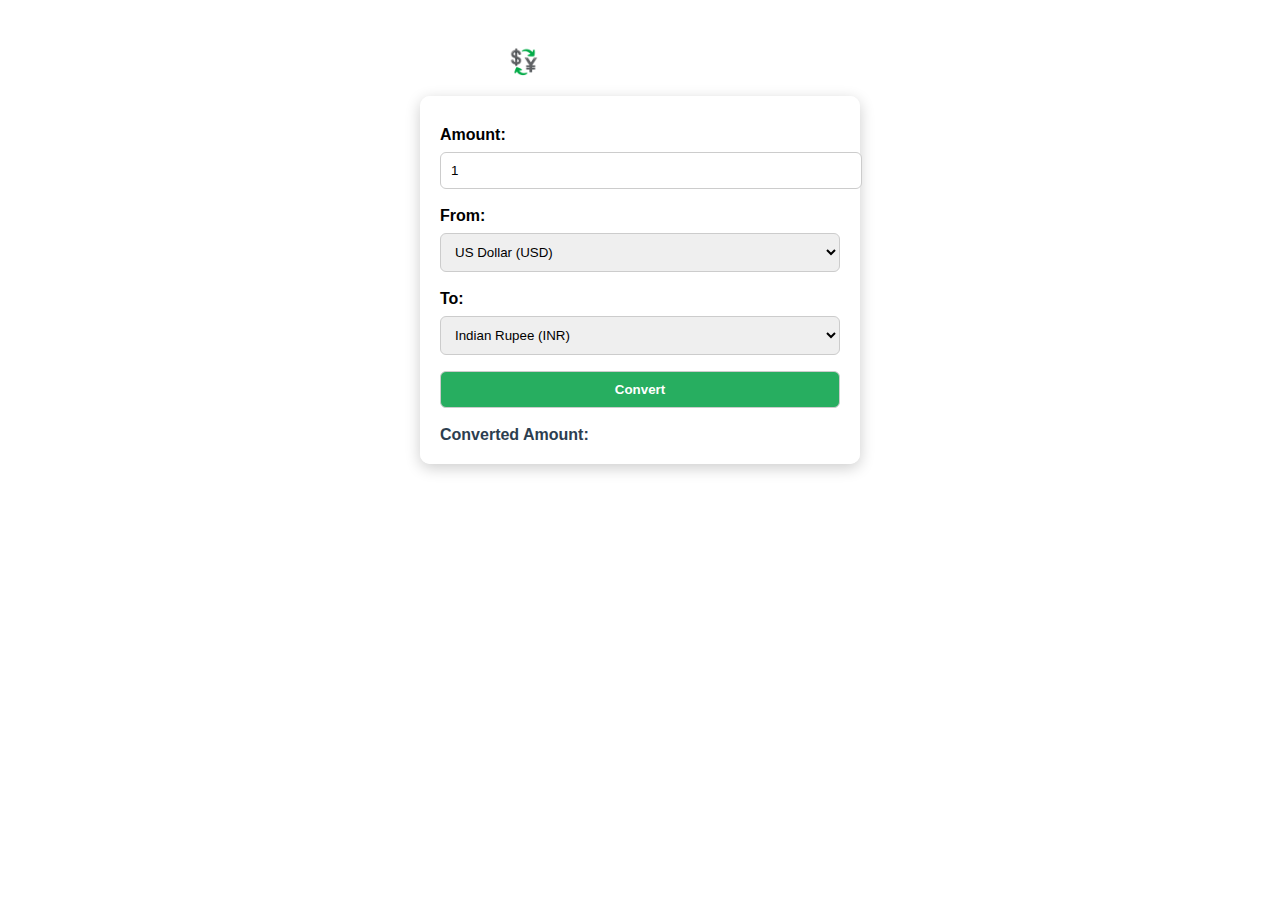
<file: currency.html>
<!DOCTYPE html>
<html lang="en">
<head>
  <meta charset="UTF-8">
  <meta name="viewport" content="width=device-width, initial-scale=1.0">
  <title>Currency Converter</title>
  <style>
    body {
      font-family: Arial, sans-serif;
      background: url("https://img.freepik.com/premium-photo/abstract-financial-background-money-banknotes-dollars-euros-rupees-ai-generated_538213-11982.jpg") no-repeat center center fixed;
      background-size: cover;
      padding: 20px;
    }
    h2 {
      text-align: center;
      color: #fff;
      margin-bottom: 20px;
    }
    .box {
      background: rgba(255, 255, 255, 0.95);
      padding: 20px;
      margin: 20px auto;
      border-radius: 10px;
      width: 400px;
      box-shadow: 0px 4px 15px rgba(0,0,0,0.2);
    }
    label {
      font-weight: bold;
      display: block;
      margin-top: 10px;
    }
    input, select, button {
      width: 100%;
      padding: 10px;
      margin: 8px 0;
      border: 1px solid #ccc;
      border-radius: 6px;
    }
    button {
      background: #27ae60;
      color: white;
      font-weight: bold;
      cursor: pointer;
      transition: 0.3s;
    }
    button:hover {
      background: #1e8449;
    }
    .result {
      margin-top: 10px;
      font-weight: bold;
      color: #2c3e50;
    }
  </style>
</head>
<body>

  <h2>💱 Currency Converter</h2>
  <div class="box">
    <label>Amount:</label>
    <input type="number" id="amount" value="1" oninput="previewAmount()">

    <label>From:</label>
    <select id="from" onchange="highlightSelection(this)">
      <option value="USD">US Dollar (USD)</option>
      <option value="EUR">Euro (EUR)</option>
      <option value="GBP">British Pound (GBP)</option>
      <option value="INR">Indian Rupee (INR)</option>
    </select>

    <label>To:</label>
    <select id="to" onchange="highlightSelection(this)">
      <option value="INR">Indian Rupee (INR)</option>
      <option value="USD">US Dollar (USD)</option>
      <option value="EUR">Euro (EUR)</option>
      <option value="GBP">British Pound (GBP)</option>
    </select>

    <button onclick="convert()">Convert</button>
    <div class="result" id="result">Converted Amount: </div>
  </div>

  <script>
    function convert() {
      let amount = document.getElementById("amount").value;
      let from = document.getElementById("from").value;
      let to = document.getElementById("to").value;

      let rates = {
        "USD": {"INR": 83.3, "EUR": 0.92, "GBP": 0.79, "USD": 1},
        "INR": {"USD": 0.012, "EUR": 0.011, "GBP": 0.0095, "INR": 1},
        "EUR": {"USD": 1.09, "INR": 90.4, "GBP": 0.86, "EUR": 1},
        "GBP": {"USD": 1.27, "INR": 105.4, "EUR": 1.16, "GBP": 1}
      };

      let converted = amount * rates[from][to];
      document.getElementById("result").innerHTML = 
        `Converted Amount: ${converted.toFixed(2)} ${to}`;
    }

    function previewAmount() {
      let amount = document.getElementById("amount").value;
      document.getElementById("result").innerHTML = `Typing: ${amount}...`;
    }

    function highlightSelection(selectBox) {
      alert("You selected: " + selectBox.value);
    }
  </script>

</body>
</html>
</file>
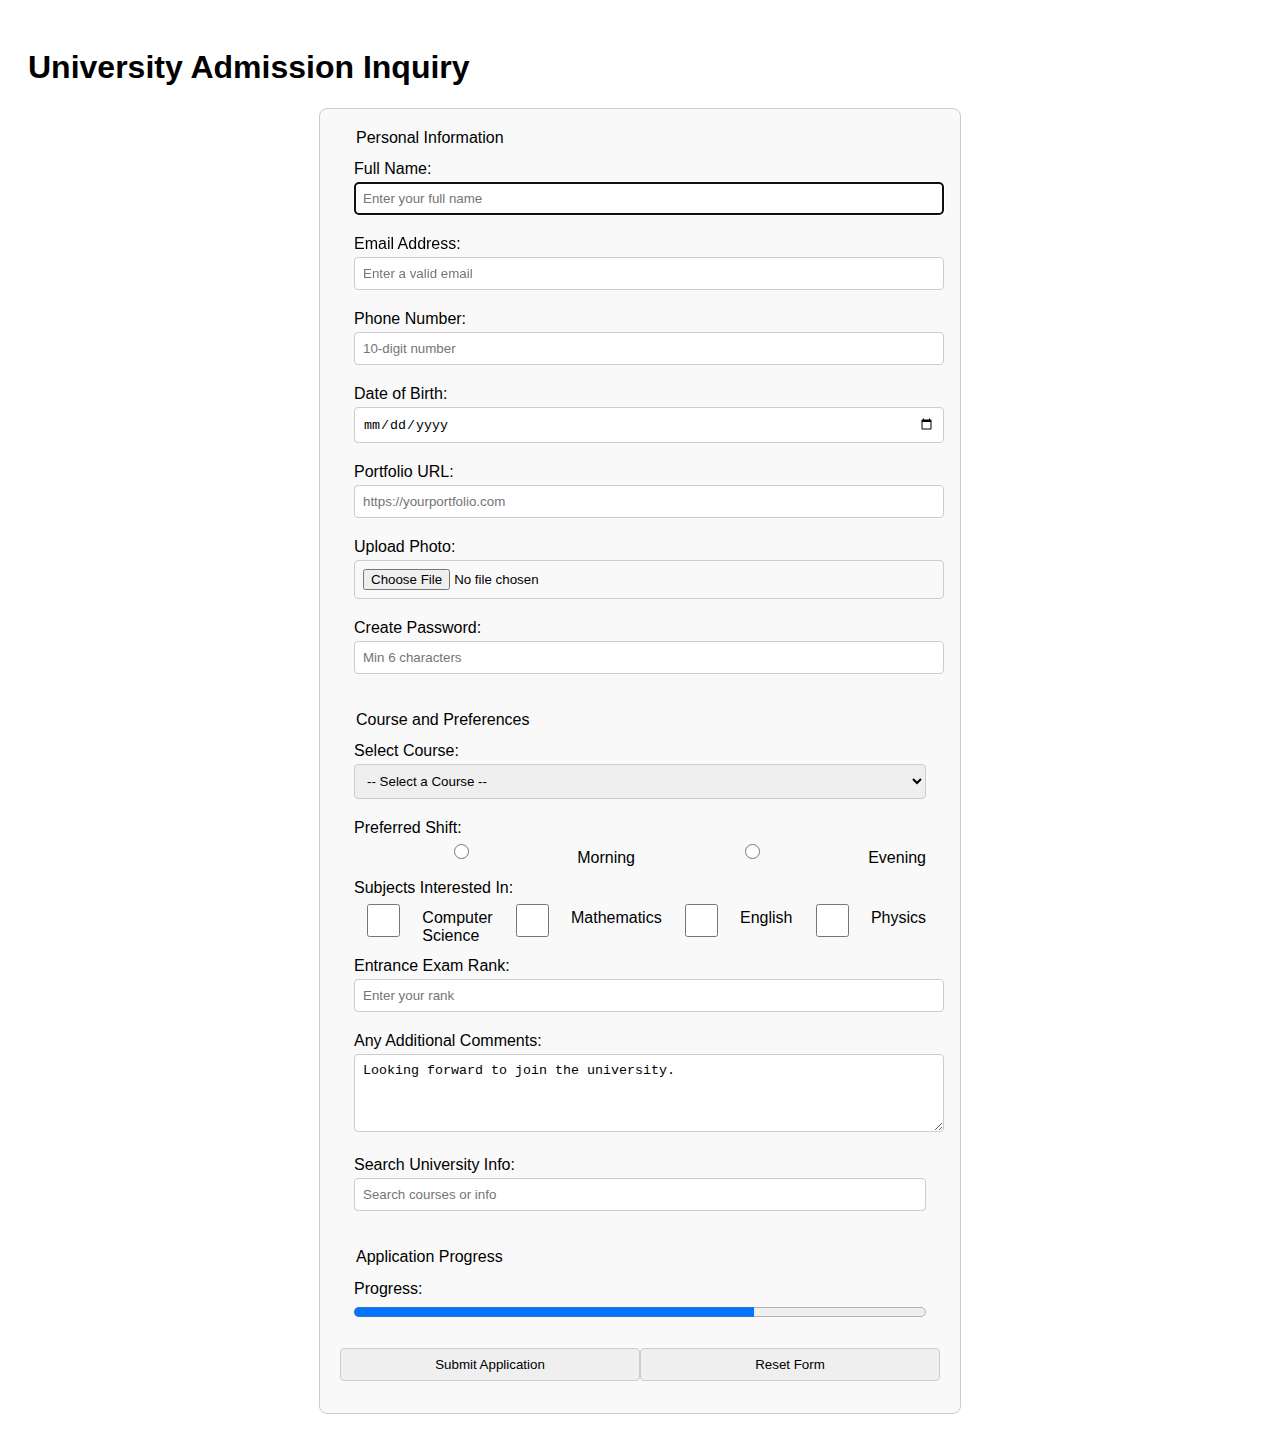
<file: exp2.html>
<!DOCTYPE html>
<html lang="en">
<head>
  <meta charset="UTF-8">
  <title>University Admission Inquiry</title>
  <style>
    body {
      font-family: Arial, sans-serif;
      padding: 20px;
    }
    form {
      max-width: 600px;
      margin: auto;
      padding: 20px;
      border: 1px solid #ccc;
      border-radius: 8px;
      background-color: #f9f9f9;
    }
    fieldset {
      border: none;
      margin-bottom: 15px;
    }
    label {
      display: block;
      margin: 8px 0 4px;
    }
    input, select, textarea {
      width: 100%;
      padding: 8px;
      margin-bottom: 12px;
      border: 1px solid #ccc;
      border-radius: 4px;
    }
    .inline-group {
      display: flex;
      gap: 10px;
    }
    .buttons {
      display: flex;
      justify-content: space-between;
    }
    progress {
      width: 100%;
      height: 20px;
    }
  </style>
</head>
<body>

  <h1>University Admission Inquiry</h1>

  <form action="/serverlogic" method="post" enctype="multipart/form-data">
    <fieldset>
      <legend>Personal Information</legend>
      
      <label for="fullname">Full Name:</label>
      <input type="text" id="fullname" name="fullname" required maxlength="100" placeholder="Enter your full name" autofocus>

      <label for="email">Email Address:</label>
      <input type="email" id="email" name="email" required placeholder="Enter a valid email">

      <label for="phone">Phone Number:</label>
      <input type="tel" id="phone" name="phone" required pattern="[0-9]{10}" placeholder="10-digit number">

      <label for="dob">Date of Birth:</label>
      <input type="date" id="dob" name="dob" required min="1990-01-01" max="2020-12-31">

      <label for="website">Portfolio URL:</label>
      <input type="url" id="website" name="website" required placeholder="https://yourportfolio.com">

      <label for="photo">Upload Photo:</label>
      <input type="file" id="photo" name="photo" accept="image/*" required>

      <label for="password">Create Password:</label>
      <input type="password" id="password" name="password" required minlength="6" placeholder="Min 6 characters">
    </fieldset>

    <fieldset>
      <legend>Course and Preferences</legend>

      <label for="course">Select Course:</label>
      <select id="course" name="course" required>
        <option value="">-- Select a Course --</option>
        <option value="btech">B.Tech</option>
        <option value="bsc">B.Sc</option>
        <option value="bcom">B.Com</option>
        <option value="ba">B.A</option>
        <option value="bca">BCA</option>
      </select>

      <label>Preferred Shift:</label>
      <div class="inline-group">
        <input type="radio" id="shift-morning" name="shift" value="morning" required>
        <label for="shift-morning">Morning</label>
        <input type="radio" id="shift-evening" name="shift" value="evening" required>
        <label for="shift-evening">Evening</label>
      </div>

      <label>Subjects Interested In:</label>
      <div class="inline-group">
        <input type="checkbox" id="cs" name="subject_cs" value="Computer Science">
        <label for="cs">Computer Science</label>
        <input type="checkbox" id="math" name="subject_math" value="Mathematics">
        <label for="math">Mathematics</label>
        <input type="checkbox" id="eng" name="subject_eng" value="English">
        <label for="eng">English</label>
        <input type="checkbox" id="phy" name="subject_phy" value="Physics">
        <label for="phy">Physics</label>
      </div>

      <label for="rank">Entrance Exam Rank:</label>
      <input type="number" id="rank" name="rank" required min="1" max="100000" placeholder="Enter your rank">

      <label for="comments">Any Additional Comments:</label>
      <textarea id="comments" name="comments" rows="4" placeholder="Write something...">Looking forward to join the university.</textarea>

      <label for="search">Search University Info:</label>
      <input type="search" id="search" name="search" placeholder="Search courses or info" required>
    </fieldset>

    <fieldset>
      <legend>Application Progress</legend>
      <label for="progress">Progress:</label>
      <progress id="progress" value="70" max="100">70%</progress>
    </fieldset>

    <div class="buttons">
      <input type="submit" value="Submit Application">
      <input type="reset" value="Reset Form">
    </div>
  </form>

</body>
</html>
</file>
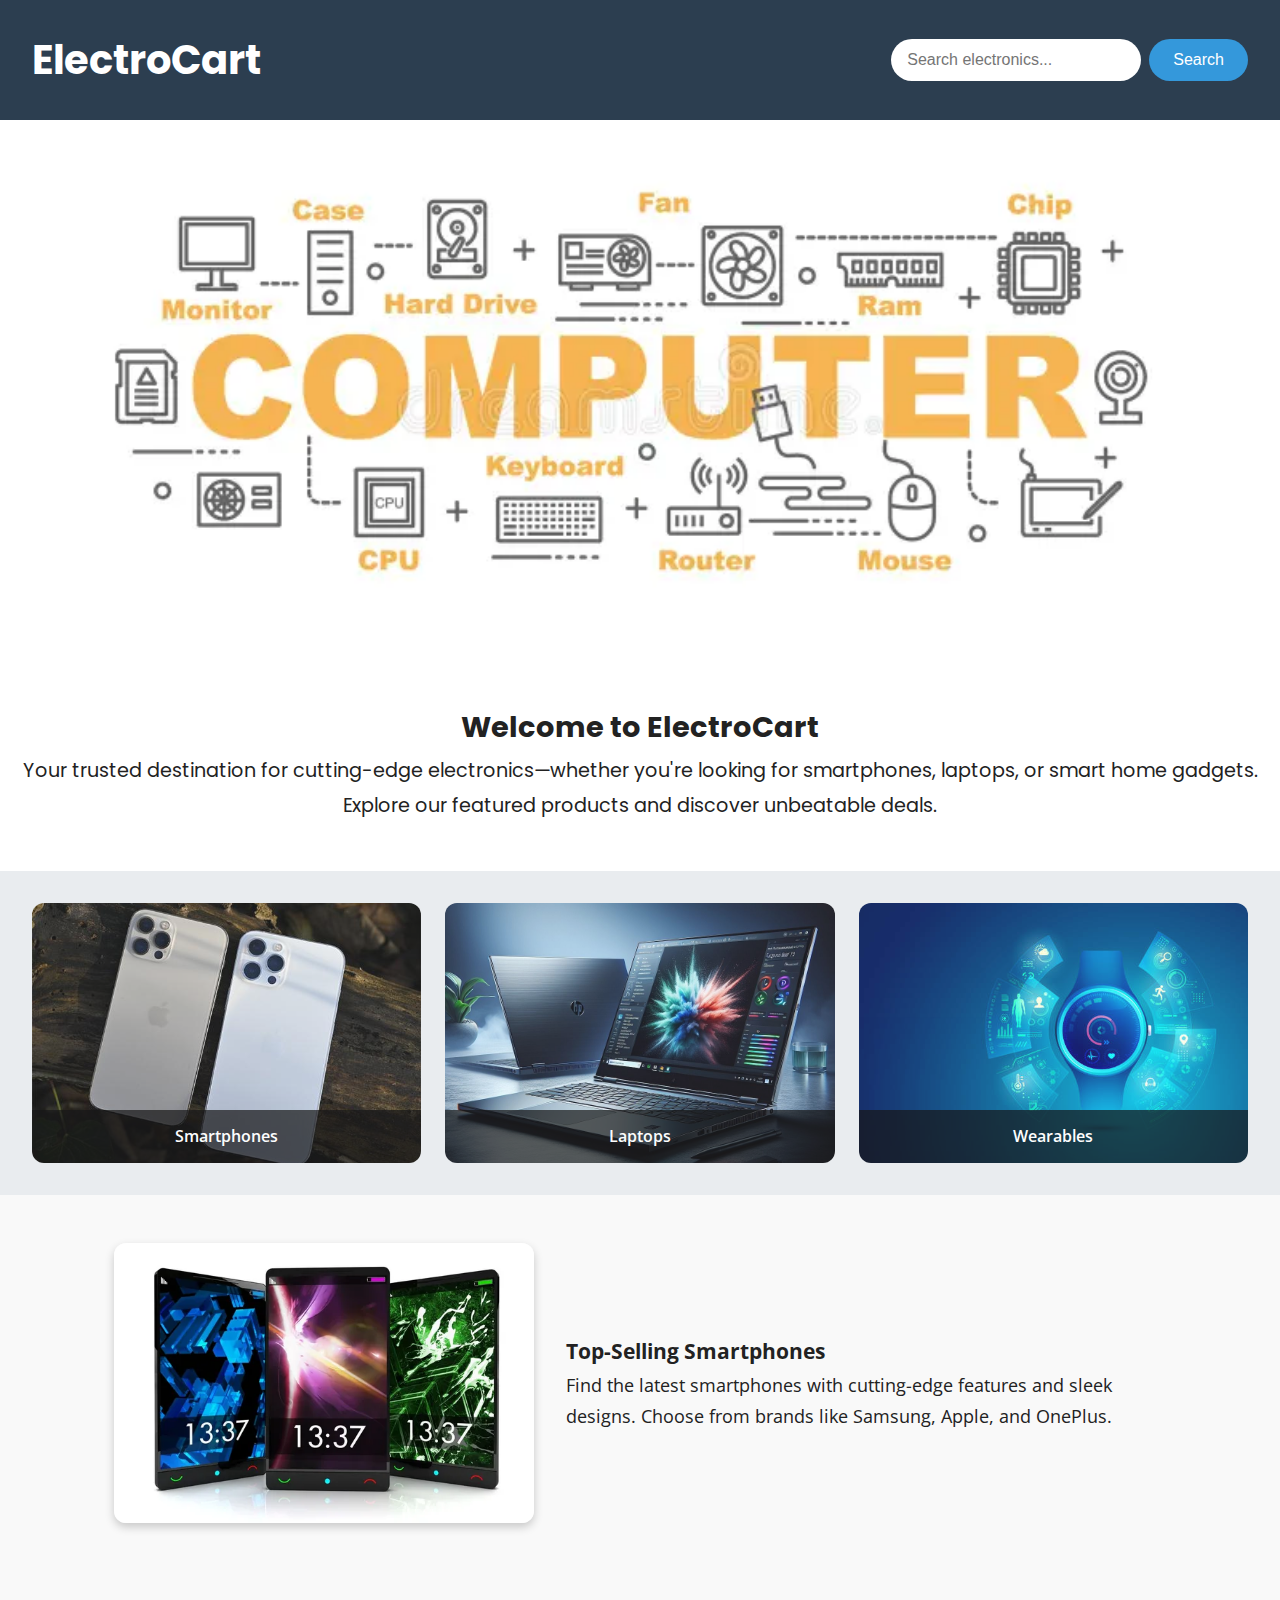
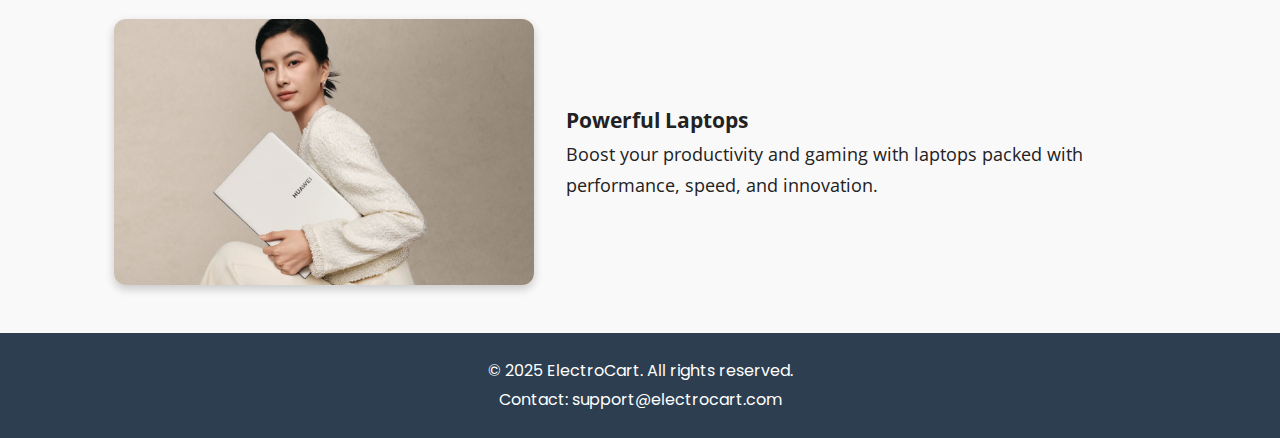
<file: exp3.html>
<!DOCTYPE html>
<html lang="en">
<head>
  <meta charset="UTF-8" />
  <meta name="viewport" content="width=device-width, initial-scale=1.0"/>
  <title>ElectroCart - Your Electronics Store</title>
  <link rel="stylesheet" href="style.css" />
  <link href="https://fonts.googleapis.com/css2?family=Open+Sans:wght@400;600&family=Poppins:wght@600;700&display=swap" rel="stylesheet">

</head>
<body>

  <!-- Header Section -->
  <header class="site-header">
    <h1 class="site-title">ElectroCart</h1>
    <form class="search-form">
      <input type="search" placeholder="Search electronics...">
      <button type="submit">Search</button>
    </form>
  </header>

  <!-- Banner Image -->
  <section class="banner">
    <img src="banner.webp" alt="Electronics Banner">
  </section>

  <!-- Welcome Section -->
  <section class="welcome">
    <h2>Welcome to ElectroCart</h2>
    <p>Your trusted destination for cutting-edge electronics—whether you're looking for smartphones, laptops, or smart home gadgets. Explore our featured products and discover unbeatable deals.</p>
  </section>

  <!-- Image Gallery -->
  <section class="gallery">
    <div class="gallery-item">
      <div class="gallery-thumb" style="background-image: url('smartphones.jpg')">
        <div class="caption">Smartphones</div>
      </div>
    </div>
    <div class="gallery-item">
      <div class="gallery-thumb" style="background-image: url('laptops.jpg')">
        <div class="caption">Laptops</div>
      </div>
    </div>
    <div class="gallery-item">
      <div class="gallery-thumb" style="background-image: url('wearebles.jpg')">
        <div class="caption">Wearables</div>
      </div>
    </div>
  </section>

  <!-- Content Sections -->
  <section class="content-section">
    <img src="cellphone.jpeg" alt="Latest Smartphone">
    <div class="content-text">
      <h3>Top-Selling Smartphones</h3>
      <p>Find the latest smartphones with cutting-edge features and sleek designs. Choose from brands like Samsung, Apple, and OnePlus.</p>
    </div>
  </section>

  <section class="content-section reverse">
    <div class="content-text">
      <h3>Powerful Laptops</h3>
      <p>Boost your productivity and gaming with laptops packed with performance, speed, and innovation.</p>
    </div>
    <img src="huawei.jpg" alt="Laptop">
  </section>

  <!-- Footer -->
  <footer class="site-footer">
    <p>&copy; 2025 ElectroCart. All rights reserved.</p>
    <p>Contact: support@electrocart.com</p>
  </footer>

</body>
</html>
</file>
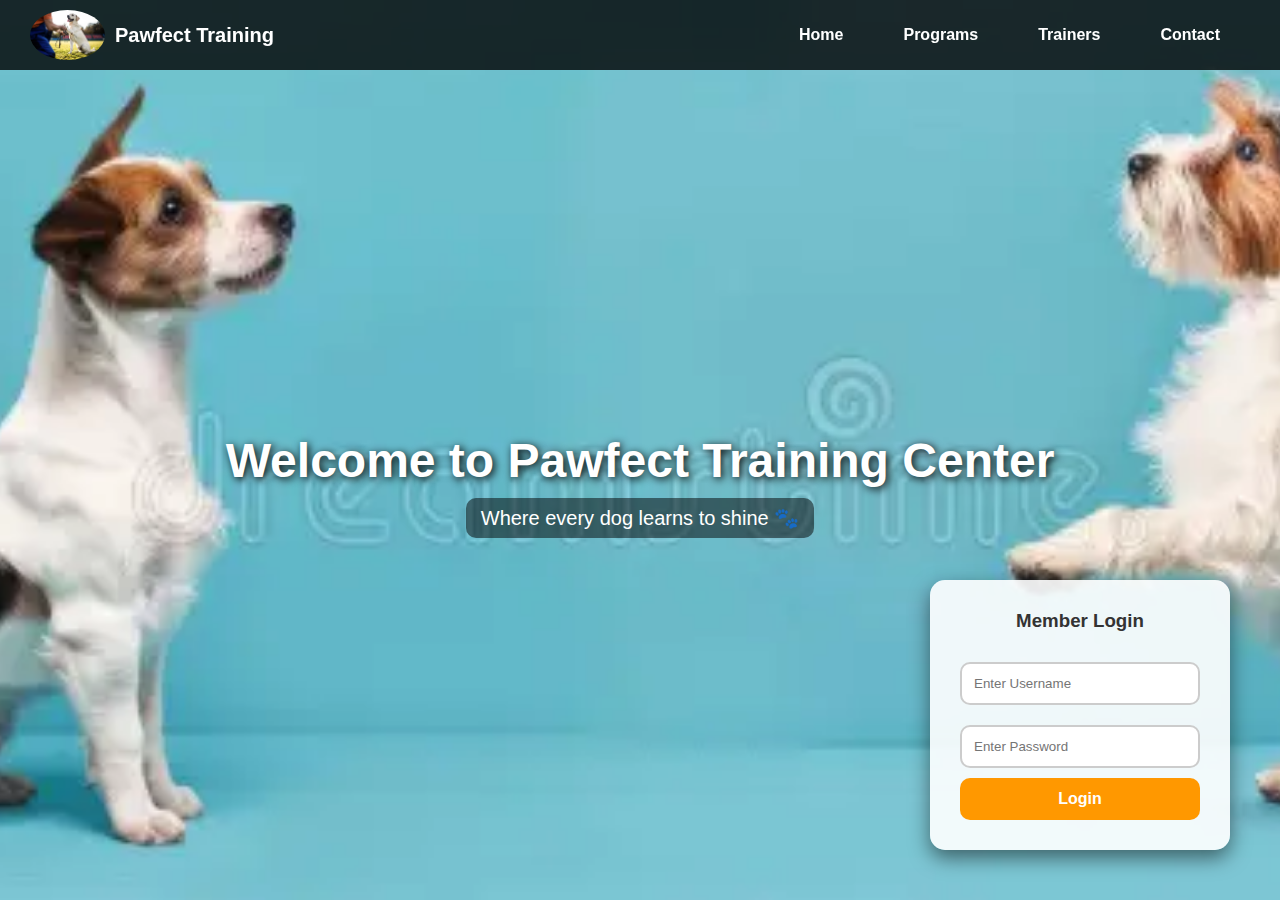
<file: exp4.html>
<!DOCTYPE html>
<html lang="en">
<head>
  <meta charset="UTF-8">
  <meta name="viewport" content="width=device-width, initial-scale=1.0">
  <title>Pawfect Training - Dog Training Center</title>
  <style>
    * {
      margin: 0;
      padding: 0;
      box-sizing: border-box;
      font-family: Arial, sans-serif;
    }

    /* Navigation Bar */
    nav {
      position: fixed;
      top: 0;
      width: 100%;
      background-color: rgba(0, 0, 0, 0.8);
      display: flex;
      align-items: center;
      justify-content: space-between;
      padding: 10px 30px;
      z-index: 1000;
    }

    nav img {
      height: 50px;
      border-radius: 50%;
    }

    nav h1 {
      color: #fff;
      margin-left: 10px;
      font-size: 20px;
    }

    nav ul {
      list-style: none;
      display: flex;
    }

    nav ul li {
      margin: 0 15px;
    }

    nav ul li a {
      text-decoration: none;
      color: #fff;
      font-weight: bold;
      padding: 8px 15px;
      border-radius: 20px;
      transition: 0.3s;
    }

    nav ul li a:hover {
      background-color: #ff9800;
      color: #000;
    }

    /* Landing Page */
    .landing {
      height: 100vh;
      background: url('img2.webp') no-repeat center center/cover;
      display: flex;
      justify-content: center;
      align-items: center;
      flex-direction: column;
      text-align: center;
      color: white;
      padding-top: 70px;
      position: relative;
    }

    .landing h2 {
      font-size: 48px;
      text-shadow: 2px 2px 8px black;
    }

    .landing p {
      font-size: 20px;
      margin-top: 10px;
      background: rgba(0,0,0,0.5);
      padding: 8px 15px;
      border-radius: 10px;
    }

    /* Login Form */
    .login-box {
      position: absolute;
      bottom: 50px;
      right: 50px;
      background: rgba(255, 255, 255, 0.9);
      padding: 30px;
      border-radius: 15px;
      width: 300px;
      box-shadow: 0 8px 20px rgba(0,0,0,0.5);
    }

    .login-box h3 {
      text-align: center;
      margin-bottom: 20px;
      color: #333;
    }

    .login-box input[type="text"],
    .login-box input[type="password"] {
      width: 100%;
      padding: 12px;
      margin: 10px 0;
      border: 2px solid #ccc;
      border-radius: 10px;
      transition: 0.3s;
    }

    .login-box input[type="text"]:focus,
    .login-box input[type="password"]:focus {
      border-color: #ff9800;
      box-shadow: 0 0 10px #ff9800;
      outline: none;
    }

    .login-box button {
      width: 100%;
      padding: 12px;
      background: #ff9800;
      border: none;
      border-radius: 10px;
      font-size: 16px;
      color: white;
      font-weight: bold;
      cursor: pointer;
      transition: 0.3s;
    }

    .login-box button:hover {
      background: #e68900;
    }

    /* Success Box */
    .success-box {
      display: none;
      position: absolute;
      top: 50%;
      left: 50%;
      transform: translate(-50%, -50%);
      background: white;
      padding: 40px;
      border-radius: 20px;
      box-shadow: 0 8px 25px rgba(0,0,0,0.5);
      text-align: center;
      z-index: 2000;
    }

    .success-box h2 {
      color: green;
      margin-bottom: 15px;
    }

    .success-box button {
      background: #ff9800;
      border: none;
      padding: 10px 20px;
      border-radius: 10px;
      font-size: 16px;
      color: white;
      cursor: pointer;
      transition: 0.3s;
    }

    .success-box button:hover {
      background: #e68900;
    }

    @media (max-width: 768px) {
      .login-box {
        position: relative;
        margin: 20px auto;
        right: 0;
        bottom: 0;
      }

      .landing h2 {
        font-size: 32px;
      }
    }
  </style>
</head>
<body>

  <!-- Navigation Bar -->
  <nav>
    <div style="display:flex; align-items:center;">
      <img src="img1.webp" alt="Logo">
      <h1>Pawfect Training</h1>
    </div>
    <ul>
      <li><a href="#">Home</a></li>
      <li><a href="#">Programs</a></li>
      <li><a href="#">Trainers</a></li>
      <li><a href="#">Contact</a></li>
    </ul>
  </nav>

  <!-- Landing Page -->
  <div class="landing">
    <h2>Welcome to Pawfect Training Center</h2>
    <p>Where every dog learns to shine 🐾</p>
  </div>

  <!-- Login Form -->
  <div class="login-box">
    <h3>Member Login</h3>
    <form onsubmit="showSuccess(event)">
      <input type="text" placeholder="Enter Username" required>
      <input type="password" placeholder="Enter Password" required>
      <button type="submit">Login</button>
    </form>
  </div>

  <!-- Success Box -->
  <div class="success-box" id="successBox">
    <h2>✅ Login Successful</h2>
    <p>Welcome back to Pawfect Training!</p>
    <button onclick="closeSuccess()">Close</button>
  </div>

  <script>
    function showSuccess(event) {
      event.preventDefault(); // prevent actual form submit
      document.getElementById("successBox").style.display = "block";
    }

    function closeSuccess() {
      document.getElementById("successBox").style.display = "none";
    }
  </script>

</body>
</html>
</file>
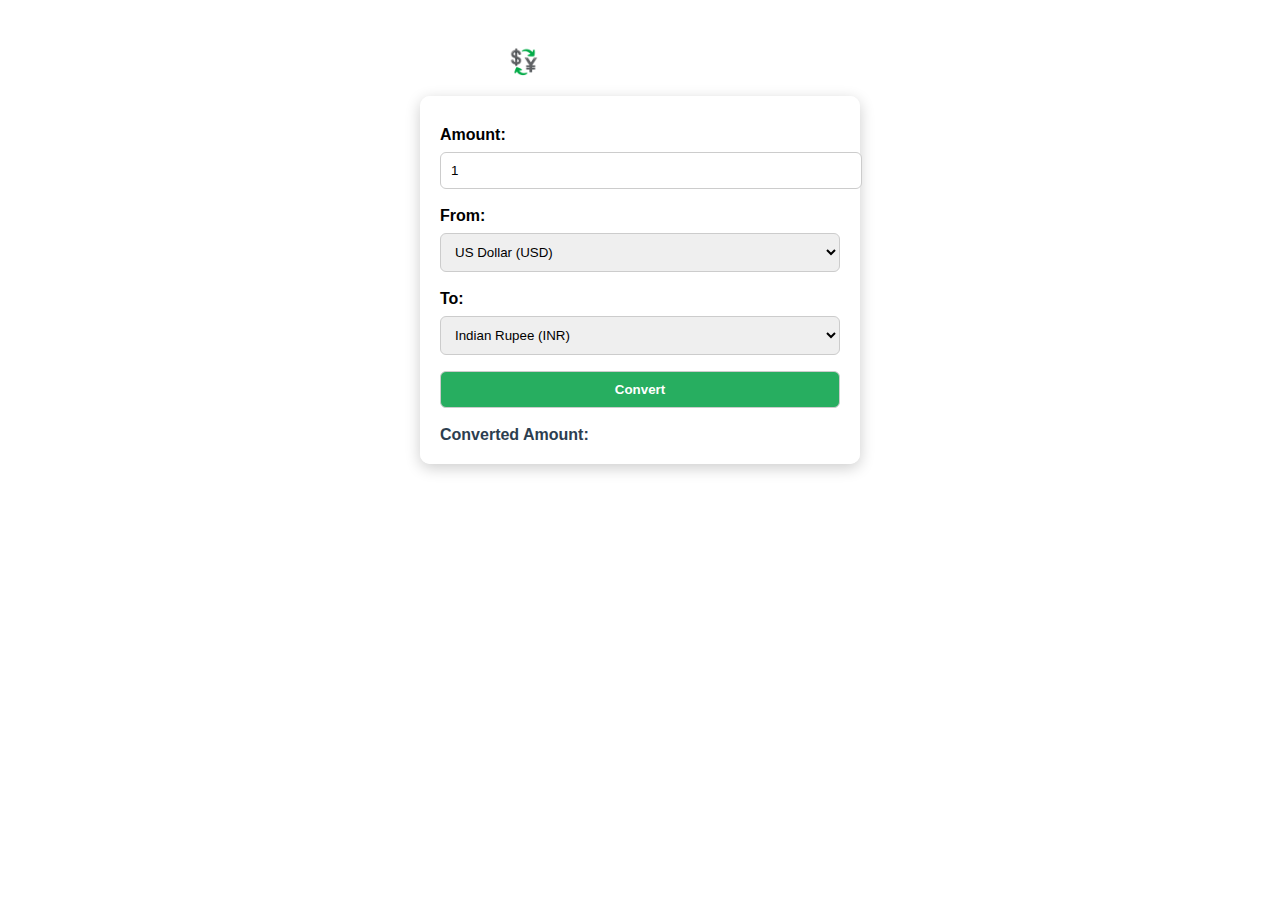
<file: exp5.1.html>
<!DOCTYPE html>
<html lang="en">
<head>
  <meta charset="UTF-8">
  <meta name="viewport" content="width=device-width, initial-scale=1.0">
  <title>Currency Converter</title>
  <style>
    body {
      font-family: Arial, sans-serif;
      background: url("https://img.freepik.com/premium-photo/abstract-financial-background-money-banknotes-dollars-euros-rupees-ai-generated_538213-11982.jpg") no-repeat center center fixed;
      background-size: cover;
      padding: 20px;
    }
    h2 {
      text-align: center;
      color: #fff;
      margin-bottom: 20px;
    }
    .box {
      background: rgba(255, 255, 255, 0.95);
      padding: 20px;
      margin: 20px auto;
      border-radius: 10px;
      width: 400px;
      box-shadow: 0px 4px 15px rgba(0,0,0,0.2);
    }
    label {
      font-weight: bold;
      display: block;
      margin-top: 10px;
    }
    input, select, button {
      width: 100%;
      padding: 10px;
      margin: 8px 0;
      border: 1px solid #ccc;
      border-radius: 6px;
    }
    button {
      background: #27ae60;
      color: white;
      font-weight: bold;
      cursor: pointer;
      transition: 0.3s;
    }
    button:hover {
      background: #1e8449;
    }
    .result {
      margin-top: 10px;
      font-weight: bold;
      color: #2c3e50;
    }
  </style>
</head>
<body>

  <h2>💱 Currency Converter</h2>
  <div class="box">
    <label>Amount:</label>
    <input type="number" id="amount" value="1" oninput="previewAmount()">

    <label>From:</label>
    <select id="from" onchange="highlightSelection(this)">
      <option value="USD">US Dollar (USD)</option>
      <option value="EUR">Euro (EUR)</option>
      <option value="GBP">British Pound (GBP)</option>
      <option value="INR">Indian Rupee (INR)</option>
    </select>

    <label>To:</label>
    <select id="to" onchange="highlightSelection(this)">
      <option value="INR">Indian Rupee (INR)</option>
      <option value="USD">US Dollar (USD)</option>
      <option value="EUR">Euro (EUR)</option>
      <option value="GBP">British Pound (GBP)</option>
    </select>

    <button onclick="convert()">Convert</button>
    <div class="result" id="result">Converted Amount: </div>
  </div>

  <script>
    function convert() {
      let amount = document.getElementById("amount").value;
      let from = document.getElementById("from").value;
      let to = document.getElementById("to").value;

      let rates = {
        "USD": {"INR": 83.3, "EUR": 0.92, "GBP": 0.79, "USD": 1},
        "INR": {"USD": 0.012, "EUR": 0.011, "GBP": 0.0095, "INR": 1},
        "EUR": {"USD": 1.09, "INR": 90.4, "GBP": 0.86, "EUR": 1},
        "GBP": {"USD": 1.27, "INR": 105.4, "EUR": 1.16, "GBP": 1}
      };

      let converted = amount * rates[from][to];
      document.getElementById("result").innerHTML = 
        `Converted Amount: ${converted.toFixed(2)} ${to}`;
    }

    function previewAmount() {
      let amount = document.getElementById("amount").value;
      document.getElementById("result").innerHTML = `Typing: ${amount}...`;
    }

    function highlightSelection(selectBox) {
      alert("You selected: " + selectBox.value);
    }
  </script>

</body>
</html>
</file>
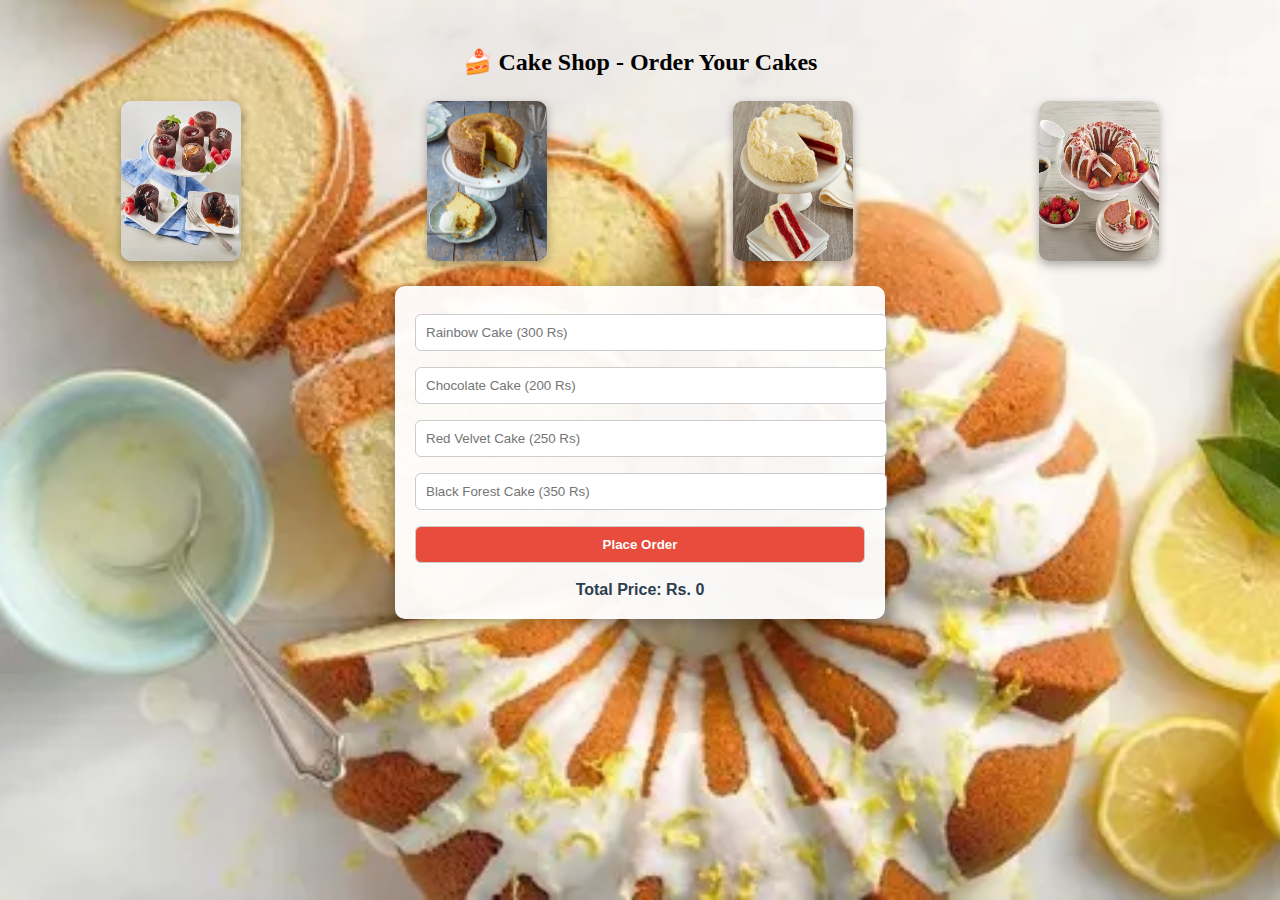
<file: exp5.2.html>
<!DOCTYPE html>
<html lang="en">
<head>
  <meta charset="UTF-8">
  <meta name="viewport" content="width=device-width, initial-scale=1.0">
  <title>Cake Order Bill</title>
  <style>
    body {
      font-family: Arial, sans-serif;
      background: url("cake.webp") no-repeat center center fixed;
      background-size: cover;
      padding: 20px;
    }

    h2 {
      text-align: center;
      font-family: 'Georgia', serif;
      color: black;
      margin-bottom: 20px;
    }

    .box {
      background: rgba(255,255,255,0.95);
      padding: 20px;
      margin: 20px auto;
      border-radius: 10px;
      width: 450px;
      box-shadow: 0px 4px 15px rgba(0,0,0,0.3);
    }

    input, button {
      width: 100%;
      padding: 10px;
      margin: 8px 0;
      border: 1px solid #ccc;
      border-radius: 6px;
    }

    button {
      background: #e74c3c;
      color: white;
      font-weight: bold;
      cursor: pointer;
      transition: 0.3s;
    }

    button:hover {
      background: #c0392b;
    }

    .result {
      margin-top: 10px;
      font-weight: bold;
      color: #2c3e50;
      text-align: center;
    }

    .cakes {
      display: flex;
      justify-content: space-around;
      flex-wrap: wrap;
      margin-bottom: 20px;
    }

    .cakes img {
      width: 120px;
      border-radius: 10px;
      margin: 5px;
      box-shadow: 0px 4px 10px rgba(0,0,0,0.3);
    }
  </style>
</head>
<body>

  <h2>🍰 Cake Shop - Order Your Cakes</h2>
  
  <div class="cakes">
    <img src="ex5.1.jpg" alt="Rainbow Cake">
    <img src="ex5.2.jpg" alt="Chocolate Cake">
    <img src="ex5.3.jpg" alt="Red Velvet Cake">
    <img src="ex5.4.jpg" alt="Black Forest Cake">
  </div>

  <div class="box">
    <input type="number" id="rainbow" placeholder="Rainbow Cake (300 Rs)" oninput="updatePreview()"> 
    <input type="number" id="chocolate" placeholder="Chocolate Cake (200 Rs)" oninput="updatePreview()"> 
    <input type="number" id="redvelvet" placeholder="Red Velvet Cake (250 Rs)" oninput="updatePreview()"> 
    <input type="number" id="blackforest" placeholder="Black Forest Cake (350 Rs)" oninput="updatePreview()"> 
    
    <button onclick="calculateBill()">Place Order</button>
    <div class="result" id="cakeResult">Total Price: Rs. 0</div>
  </div>

  <script>
    function calculateBill() {
      let rainbow = parseInt(document.getElementById("rainbow").value) || 0;
      let chocolate = parseInt(document.getElementById("chocolate").value) || 0;
      let redvelvet = parseInt(document.getElementById("redvelvet").value) || 0;
      let blackforest = parseInt(document.getElementById("blackforest").value) || 0;

      let total = (rainbow * 300) + (chocolate * 200) + (redvelvet * 250) + (blackforest * 350);

      document.getElementById("cakeResult").innerHTML = 
        `🍰 Total Price: Rs. ${total}`;
    }

    function updatePreview() {
      let rainbow = parseInt(document.getElementById("rainbow").value) || 0;
      let chocolate = parseInt(document.getElementById("chocolate").value) || 0;
      let redvelvet = parseInt(document.getElementById("redvelvet").value) || 0;
      let blackforest = parseInt(document.getElementById("blackforest").value) || 0;

      let total = (rainbow * 300) + (chocolate * 200) + (redvelvet * 250) + (blackforest * 350);

      document.getElementById("cakeResult").innerHTML = 
        `📝 Current Total: Rs. ${total}`;
    }
  </script>

</body>
</html>
</file>
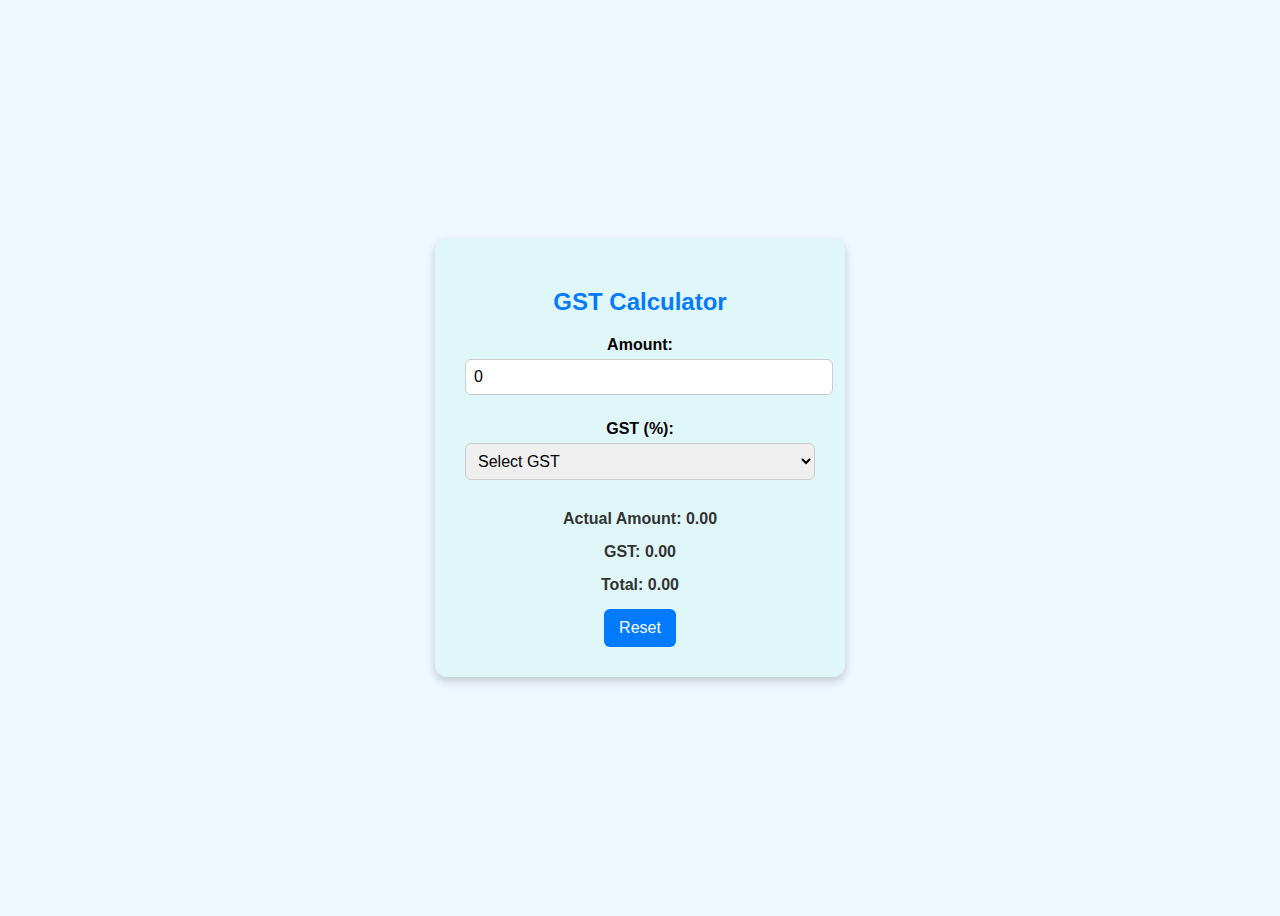
<file: exp6,2.html>
<!DOCTYPE html>
<html lang="en">
<head>
  <meta charset="UTF-8">
  <meta name="viewport" content="width=device-width, initial-scale=1.0">
  <title>GST Calculator</title>
  <script src="https://code.jquery.com/jquery-3.6.0.min.js"></script>
  <style>
    body {
      font-family: Arial, sans-serif;
      background: #f0f8ff;
      display: flex;
      justify-content: center;
      align-items: center;
      height: 100vh;
    }
    .calculator {
      background: #e0f7fa;
      padding: 30px;
      border-radius: 12px;
      box-shadow: 0px 4px 10px rgba(0,0,0,0.2);
      width: 350px;
      text-align: center;
    }
    h2 {
      color: #007bff;
      margin-bottom: 20px;
    }
    label {
      display: block;
      margin: 10px 0 5px;
      font-weight: bold;
    }
    input, select {
      width: 100%;
      padding: 8px;
      margin-bottom: 15px;
      border: 1px solid #ccc;
      border-radius: 6px;
      font-size: 16px;
    }
    .result {
      margin: 15px 0;
      font-size: 16px;
      font-weight: bold;
      color: #333;
    }
    .btn {
      background: #007bff;
      color: white;
      padding: 10px 15px;
      border: none;
      border-radius: 6px;
      cursor: pointer;
      font-size: 16px;
    }
    .btn:hover {
      background: #0056b3;
    }
  </style>
</head>
<body>

  <div class="calculator">
    <h2>GST Calculator</h2>
   
    <label for="amount">Amount:</label>
    <input type="number" id="amount" placeholder="Enter amount" value="0">

    <label for="gst">GST (%):</label>
    <select id="gst">
      <option value="0">Select GST</option>
      <option value="3">3%</option>
      <option value="5">5%</option>
      <option value="12">12%</option>
      <option value="18">18%</option>
      <option value="28">28%</option>
    </select>

    <div class="result" id="actual">Actual Amount: 0.00</div>
    <div class="result" id="gstAmount">GST: 0.00</div>
    <div class="result" id="total">Total: 0.00</div>

    <button class="btn" id="reset">Reset</button>
  </div>

  <script>
    $(document).ready(function(){

      function calculateGST() {
        let amount = parseFloat($("#amount").val()) || 0;
        let gstRate = parseFloat($("#gst").val()) || 0;

        let gstAmount = (amount * gstRate) / 100;
        let total = amount + gstAmount;

        $("#actual").text("Actual Amount: " + amount.toFixed(2));
        $("#gstAmount").text("GST: " + gstAmount.toFixed(2));
        $("#total").text("Total: " + total.toFixed(2));
      }

      // jQuery actions
      $("#amount").keyup(function(){  // when user types amount
        calculateGST();
      });

      $("#gst").change(function(){   // when GST dropdown changes
        calculateGST();
      });

      $("#reset").click(function(){  // reset button
        $("#amount").val(0);
        $("#gst").val(0);
        $("#actual").text("Actual Amount: 0.00");
        $("#gstAmount").text("GST: 0.00");
        $("#total").text("Total: 0.00");
      });

    });
  </script>

</body>
</html>
</file>
<file: style.css>
/* Google Fonts */
@import url('https://fonts.googleapis.com/css2?family=Open+Sans:wght@400;600&family=Poppins:wght@600;700&display=swap');

/* Reset and Base */
* {
  margin: 0;
  padding: 0;
  box-sizing: border-box;
}

body {
  font-family: 'Open Sans', sans-serif;
  line-height: 1.8;
  background-color: #f9f9f9;
  color: #222;
  font-size: 1rem; /* Relative font size */
}

/* Header */
.site-header {
  background-color: #2c3e50;
  color: white;
  padding: 1.5rem 2rem;
  display: flex;
  justify-content: space-between;
  align-items: center;
  flex-wrap: wrap;
  box-shadow: 0 4px 8px rgba(0,0,0,0.2);
}

.site-title {
  font-family: 'Poppins', sans-serif;
  font-size: 2.5rem;
  font-weight: 700;
}

.search-form {
  display: flex;
  align-items: center;
  gap: 0.5rem;
  flex-wrap: wrap;
}

.search-form input[type="search"] {
  padding: 0.75rem 1rem;
  border-radius: 2rem;
  border: none;
  font-size: 1rem;
  width: 250px;
  max-width: 100%;
}

.search-form button {
  padding: 0.75rem 1.5rem;
  border: none;
  border-radius: 2rem;
  background-color: #3498db;
  color: white;
  cursor: pointer;
  font-size: 1rem;
  transition: background-color 0.3s;
}

.search-form button:hover {
  background-color: #2980b9;
}

/* Banner */
.banner img {
  width: 100%;
  height: auto;
  display: block;
}

/* Welcome Section */
.welcome {
  text-align: center;
  padding: 3rem 1rem;
  background-color: #fff;
  box-shadow: 0 4px 8px rgba(0,0,0,0.1);
  font-family: 'Poppins', sans-serif;
  font-size: 1.2rem;
}

/* Gallery */
.gallery {
  display: grid;
  grid-template-columns: repeat(auto-fit, minmax(250px, 1fr));
  gap: 1.5rem;
  padding: 2rem;
  background-color: #e9ecef;
}

.gallery-item {
  position: relative;
  overflow: hidden;
  border-radius: 12px;
}

.gallery-thumb {
  background-size: cover;
  background-position: center;
  padding-top: 66.66%; /* Aspect ratio 3:2 */
  transition: transform 0.3s, opacity 0.3s;
  opacity: 0.9;
}

.gallery-thumb:hover {
  transform: scale(1.05);
  opacity: 1;
}

.caption {
  position: absolute;
  bottom: 0;
  background: rgba(0,0,0,0.7);
  color: white;
  width: 100%;
  text-align: center;
  padding: 0.75rem;
  font-size: 1rem;
  font-weight: 600;
}

/* Content Section */
.content-section {
  display: flex;
  flex-wrap: wrap;
  align-items: center;
  justify-content: center;
  padding: 3rem 1rem;
  gap: 2rem;
}

.content-section.reverse {
  flex-direction: row-reverse;
}

.content-section img {
  width: 100%;
  max-width: 420px;
  border-radius: 12px;
  box-shadow: 0 4px 10px rgba(0,0,0,0.2);
}

.content-text {
  width: 100%;
  max-width: 600px;
  font-family: 'Open Sans', sans-serif;
  font-size: 1.1rem;
}

/* Footer */
.site-footer {
  text-align: center;
  padding: 1.5rem;
  background-color: #2c3e50;
  color: white;
  font-family: 'Poppins', sans-serif;
  font-size: 1rem;
}

/* Responsive */
@media (max-width: 768px) {
  .site-header {
    flex-direction: column;
    align-items: flex-start;
  }

  .site-title {
    margin-bottom: 1rem;
  }

  .content-section {
    flex-direction: column;
  }

  .content-section.reverse {
    flex-direction: column;
  }
}
</file>
